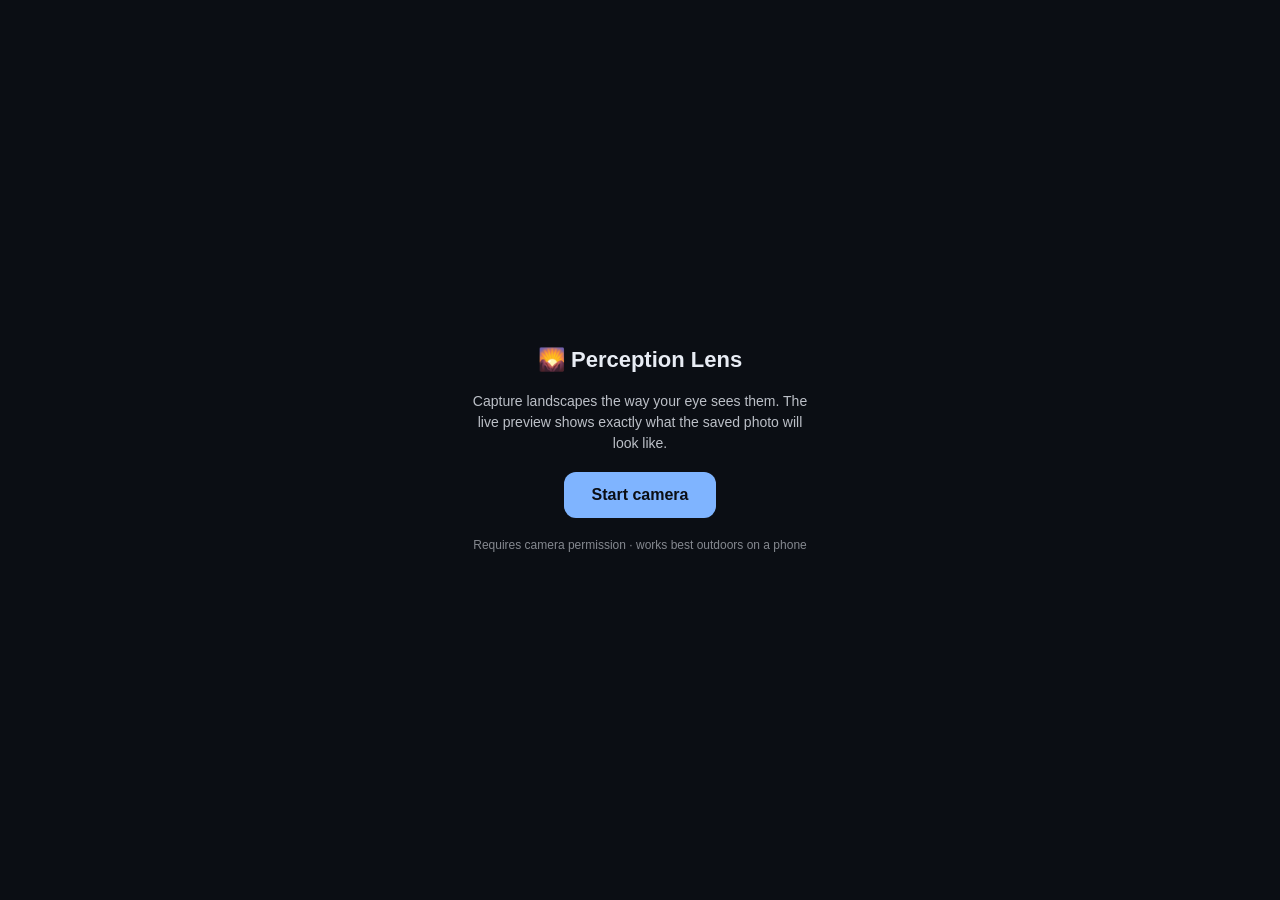
<file: perception/index.html>
<!DOCTYPE html>
<html lang="en">
<head>
<meta charset="utf-8">
<meta name="viewport" content="width=device-width, initial-scale=1, viewport-fit=cover, user-scalable=no">
<meta name="theme-color" content="#0b0e14">
<title>Perception Lens — prototype</title>
<style>
  * { margin: 0; padding: 0; box-sizing: border-box; -webkit-tap-highlight-color: transparent; }
  html, body { height: 100%; overflow: hidden; background: #0b0e14; color: #e8ecf4;
    font-family: -apple-system, BlinkMacSystemFont, "Segoe UI", Roboto, sans-serif; }
  #stage { position: fixed; inset: 0; touch-action: none; }
  #view { position: absolute; inset: 0; width: 100%; height: 100%; }

  #topbar {
    position: fixed; top: 0; left: 0; right: 0; z-index: 5;
    display: flex; align-items: center; justify-content: space-between;
    padding: calc(env(safe-area-inset-top) + 10px) 16px 10px;
    background: linear-gradient(rgba(11,14,20,.75), transparent);
    pointer-events: none;
  }
  #topbar .brand { font-size: 14px; font-weight: 600; letter-spacing: .04em; opacity: .9; }
  #boostBadge {
    font-variant-numeric: tabular-nums; font-size: 13px; font-weight: 700;
    background: rgba(20,26,38,.7); border: 1px solid rgba(255,255,255,.15);
    border-radius: 999px; padding: 4px 12px; backdrop-filter: blur(6px);
  }

  #controls {
    position: fixed; left: 0; right: 0; bottom: 0; z-index: 5;
    padding: 12px 16px calc(env(safe-area-inset-bottom) + 14px);
    background: linear-gradient(transparent, rgba(11,14,20,.85) 40%);
    display: flex; flex-direction: column; gap: 10px;
  }
  .row { display: flex; align-items: center; gap: 12px; }
  .row label { font-size: 11px; text-transform: uppercase; letter-spacing: .08em;
    opacity: .7; width: 44px; flex: none; }
  input[type=range] { flex: 1; accent-color: #7fb4ff; height: 28px; }

  #modes { display: flex; background: rgba(20,26,38,.7); border-radius: 12px;
    padding: 3px; gap: 3px; border: 1px solid rgba(255,255,255,.1); }
  #modes button {
    flex: 1; border: 0; background: transparent; color: #aeb8cc;
    font-size: 13px; font-weight: 600; padding: 8px 0; border-radius: 9px; cursor: pointer;
  }
  #modes button.active { background: #2b3a55; color: #fff; }

  #actionRow { display: flex; align-items: center; justify-content: space-between; }
  #rawBtn {
    border: 1px solid rgba(255,255,255,.25); background: rgba(20,26,38,.7);
    color: #e8ecf4; font-size: 12px; font-weight: 700; letter-spacing: .06em;
    border-radius: 10px; padding: 12px 16px; cursor: pointer; user-select: none; -webkit-user-select: none;
  }
  #rawBtn:active { background: #445; }
  #shutter {
    width: 68px; height: 68px; border-radius: 50%; border: 4px solid #fff;
    background: rgba(255,255,255,.25); cursor: pointer; flex: none;
  }
  #shutter:active { background: #fff; }
  #spacer { width: 76px; }

  #hint {
    text-align: center; font-size: 12px; opacity: .75; min-height: 15px;
  }

  #startOverlay, #errOverlay {
    position: fixed; inset: 0; z-index: 10; display: flex; flex-direction: column;
    align-items: center; justify-content: center; gap: 18px; text-align: center;
    background: #0b0e14; padding: 32px;
  }
  #startOverlay h1 { font-size: 22px; }
  #startOverlay p, #errOverlay p { font-size: 14px; line-height: 1.5; opacity: .8; max-width: 340px; }
  #startBtn {
    font-size: 16px; font-weight: 700; color: #0b0e14; background: #7fb4ff;
    border: 0; border-radius: 12px; padding: 14px 28px; cursor: pointer;
  }
  #errOverlay { display: none; }

  #flash { position: fixed; inset: 0; background: #fff; opacity: 0;
    pointer-events: none; z-index: 8; transition: opacity .35s ease-out; }

  #toast {
    position: fixed; left: 50%; bottom: 190px; transform: translateX(-50%);
    z-index: 9; background: rgba(20,26,38,.9); border: 1px solid rgba(255,255,255,.15);
    border-radius: 10px; padding: 8px 14px; font-size: 13px; opacity: 0;
    transition: opacity .3s; pointer-events: none; white-space: nowrap;
  }
</style>
</head>
<body>
  <div id="stage"><canvas id="view"></canvas></div>

  <div id="topbar">
    <div class="brand">PERCEPTION&nbsp;LENS</div>
    <div id="boostBadge">2.0×</div>
  </div>

  <div id="controls">
    <div id="hint">Tap the moon (or any distant subject) to place the lens</div>
    <div id="modes">
      <button id="modeMoon" class="active">🌕 Moon</button>
      <button id="modeRidge">🏔 Ridge</button>
    </div>
    <div class="row"><label>Boost</label>
      <input id="boost" type="range" min="1" max="3.5" step="0.05" value="2"></div>
    <div class="row" id="sizeRow"><label>Size</label>
      <input id="size" type="range" min="0.05" max="0.3" step="0.005" value="0.14"></div>
    <div id="actionRow">
      <button id="rawBtn">HOLD&nbsp;RAW</button>
      <button id="shutter" aria-label="Capture"></button>
      <div id="spacer"></div>
    </div>
  </div>

  <div id="flash"></div>
  <div id="toast"></div>

  <div id="startOverlay">
    <h1>🌄 Perception Lens</h1>
    <p>Capture landscapes the way your eye sees them. The live preview shows
       exactly what the saved photo will look like.</p>
    <button id="startBtn">Start camera</button>
    <p style="font-size:12px;opacity:.55">Requires camera permission · works best outdoors on a phone</p>
  </div>

  <div id="errOverlay">
    <h1>😕 Camera unavailable</h1>
    <p id="errMsg"></p>
  </div>

  <script src="app.js"></script>
</body>
</html>
</file>
